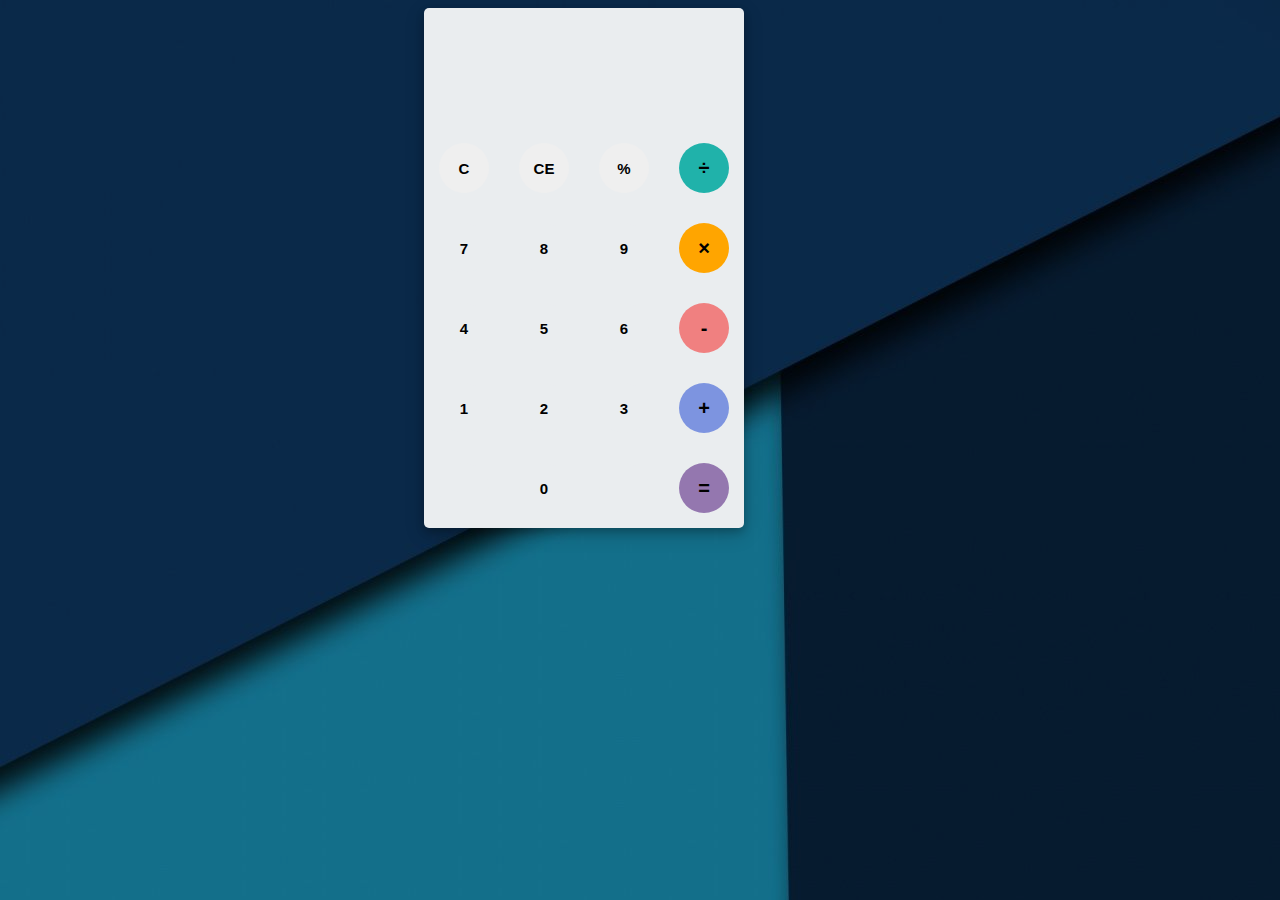
<file: Calculator/index.html>
<!DOCTYPE html>
<html>
<head>
	<link rel="stylesheet" type="text/css" href="style.css" >
	<link rel="preconnect" href="https://fonts.gstatic.com">
<link href="https://fonts.googleapis.com/css2?family=Open+Sans&display=swap" rel="stylesheet">
	<title>Calculator</title>
</head>
<body>
	<div id="container">
		<div id="calculator">
			<div id="result">
				<div id="history">
					<p id="history-value"></p>
				</div>
				<div id="output">
					<p id="output-value"></p>
				</div>
			</div>

			<div id="keyboard">
				<button class="operator" id="clear">C</button>
				<button class="operator" id="backspace">CE</button>		
				<button class="operator" id="%">%</button>
				<button class="operator" id="/">&#247</button>
				<button class="number" id="7">7</button>
				<button class="number" id="8">8</button>
				<button class="number" id="9">9</button>
				<button class="operator" id="*">&times</button>
				<button class="number" id="4">4</button>
				<button class="number" id="5">5</button>
				<button class="number" id="6">6</button>
				<button class="operator" id="-">-</button>
				<button class="number" id="1">1</button>
				<button class="number" id="2">2</button>
				<button class="number" id="3">3</button>
				<button class="operator" id="+">+</button>
				<button class="empty" id="empty"></button>
				<button class="number" id="0">0</button>
				<button class="empty" id="empty"></button>
				<button class="operator" id="=">=</button>
			</div>
		</div>
	</div>

	<script type="text/javascript" src="script.js"></script>
</body>
</html>
</file>
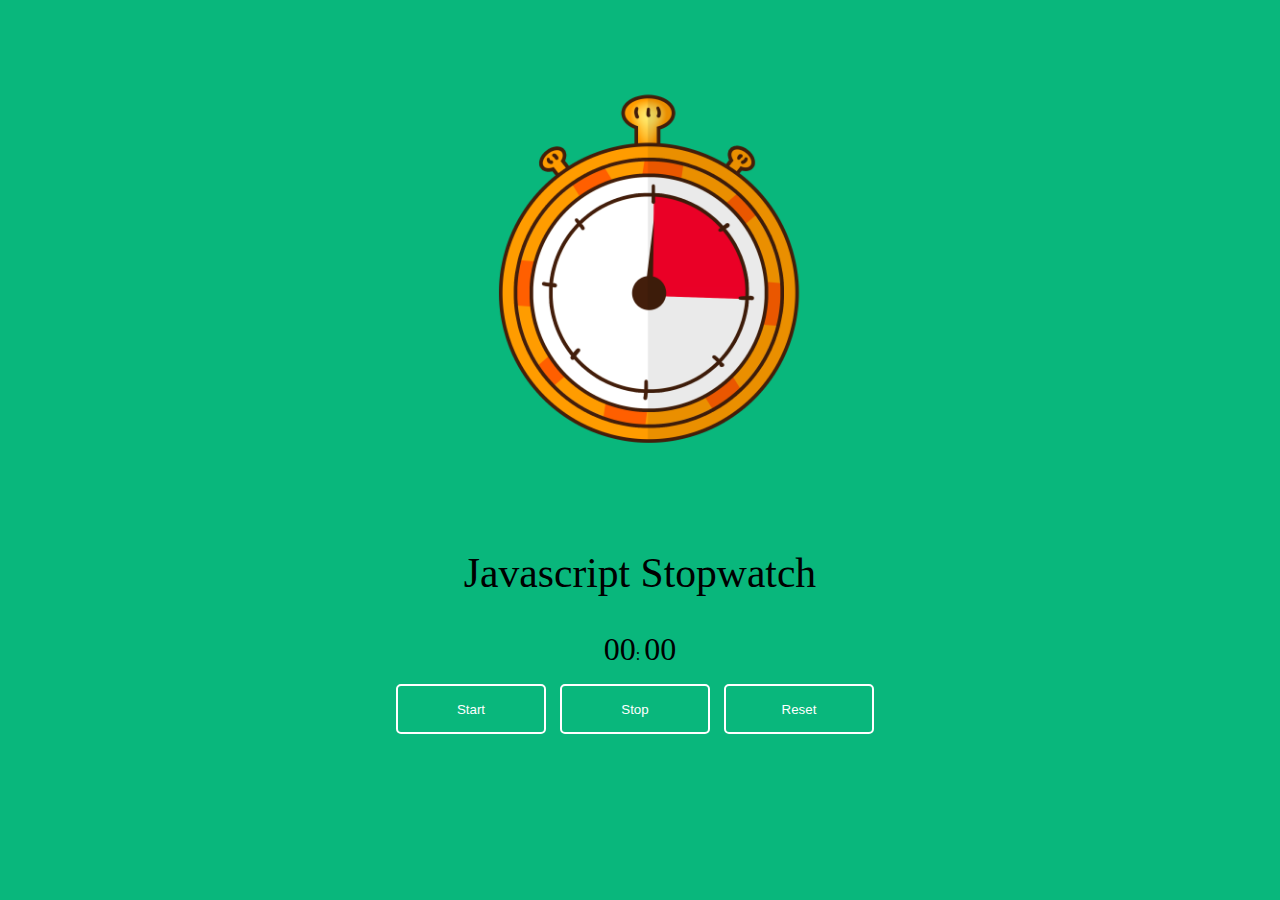
<file: Stopwatch/index.html>
<!DOCTYPE html>
<html lang="en">
<head>
    <meta charset="UTF-8">
    <meta http-equiv="X-UA-Compatible" content="IE=edge">
    <meta name="viewport" content="width=device-width, initial-scale=1.0">
    <title>Stopwatch</title>
    <link rel="stylesheet" href="style.css">
</head>
<body>
    <div class="container">
        <img src="./stopwatch.png" alt="stopwatch" width="60%" height="auto">

        <h2>Javascript Stopwatch</h2>

        <p><span id="seconds">00</span>: <span id="tens">00</span></p>
        <button id="button-start">Start</button>
        <button id="button-stop">Stop</button>
        <button id="button-reset">Reset</button>

        <script src="./script.js"></script>
    </div>
</body>
</html>
</file>
<file: Calculator/style.css>
body{
	font-family: 'Open Sans', sans-serif;
	background-image: linear-gradient(rgba(0,0,0,0.3), rgba(0,0,0,0.3)), url(bgimg.jpg);
}

#container{
	width: 90vw;
	height: 90vh;
}

#calculator{
	width: 320px;
	height: 520px;
	background-color: #eaedef;
	margin: 0 auto;
	position: relative;
	border-radius: 5px;
	box-shadow: 0 4px 8px 0 rgba(0,0,0,0.2), 0 6px 20px 0 rgba(0,0,0,0.19);
}

#result{
	height: 120px;
}

#history{
	text-align: right;
	height: 20px;
	margin: 0 20px;
	padding-top: 20px;
	font-size: 15px;
	color: #919191;
}

#output{
	text-align: right;
	height: 60px;
	margin: 10px 20px;
	font-synthesis: 30px;
}

#keyboard{
	height: 400px;
}

.operator, .number, .empty{
	width: 50px;
	height: 50px;
	margin: 15px;
	float: left;
	border-radius: 50%;
	border-width: 0;
	font-weight: bold;
	font-size: 15px;
}

.number, .empty{
	background-color: #eaedef;
}

.number, .operator{
	cursor: pointer;
}

.oeprator:active, .number:active{
	font-size: 13px;
}

.operator:focus, .number:focus, .empty:focus{
	outline: 0px;
}

button:nth-child(4){
	font-size: 20px;
	background-color: #20b2aa;
}

button:nth-child(8){
	font-size: 20px;
	background-color: #ffa500;
}

button:nth-child(12){
	font-size: 20px;
	background-color: #f08080;
}

button:nth-child(16){
	font-size: 20px;
	background-color: #7d94e0;
}

button:nth-child(20){
	font-size: 20px;
	background-color: #9477af;
}
</file>
<file: Stopwatch/style.css>
body{
    background: #09b77c;
    height: 100%;
}

.container{
    width: 800px;
    margin:30px auto;
    text-align: center;
}

h1,h2,h3 {
    font-weight: 100;
    font-size: 2.6rem;
    text-transform: capitalize;
}

#seconds, #tens{
    font-size: 2rem;
}

button{
    width: 150px;
    height: 50px;
    background: transparent;
    color: white;
    border: 2px solid #fff;
    border-radius: 5px;
    margin-right: 10px;
    outline: none;
}

button:hover{
    background: white;
    color: #09b77c;
    font-weight:  800;
    text-transform:  capitalize;
}
</file>
